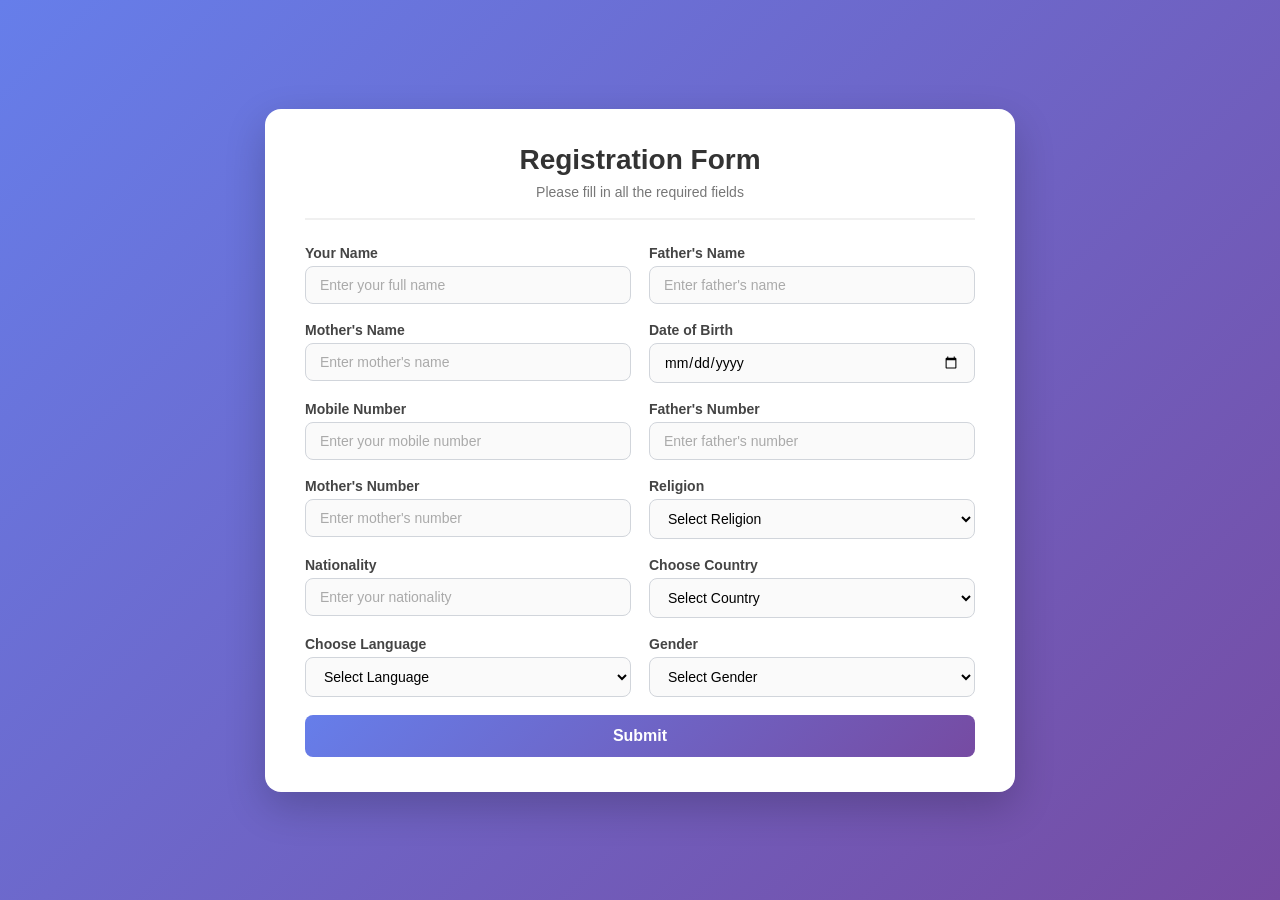
<file: registration-form.html>
<!DOCTYPE html>
<html lang="en">
<head>
    <meta charset="UTF-8" />
    <meta name="viewport" content="width=device-width, initial-scale=1.0" />
    <title>Registration Form</title>
    <link rel="stylesheet" href="registration-style.css">
    <style>
        * {
            margin: 0;
            padding: 0;
            box-sizing: border-box;
            font-family: 'Segoe UI', Tahoma, Geneva, Verdana, sans-serif;
        }

        body {
            background: linear-gradient(135deg, #667eea 0%, #764ba2 100%);
            min-height: 100vh;
            display: flex;
            justify-content: center;
            align-items: center;
            padding: 30px 20px;
        }

        .form-container {
            background: #fff;
            max-width: 750px;
            width: 100%;
            padding: 35px 40px;
            border-radius: 16px;
            box-shadow: 0 15px 40px rgba(0, 0, 0, 0.2);
        }

        .form-container h1 {
            text-align: center;
            font-size: 28px;
            color: #333;
            margin-bottom: 8px;
        }

        .form-container .subtitle {
            text-align: center;
            color: #777;
            font-size: 14px;
            margin-bottom: 25px;
            border-bottom: 2px solid #f0f0f0;
            padding-bottom: 18px;
        }

        .form-row {
            display: flex;
            flex-wrap: wrap;
            gap: 18px;
            margin-bottom: 18px;
        }

        .form-group {
            flex: 1 1 calc(50% - 9px);
            min-width: 200px;
            display: flex;
            flex-direction: column;
        }

        .form-group.full-width {
            flex: 1 1 100%;
        }

        .form-group label {
            font-weight: 600;
            font-size: 14px;
            color: #444;
            margin-bottom: 5px;
        }

        .form-group label span.required {
            color: #e74c3c;
        }

        .form-group input,
        .form-group select {
            padding: 10px 14px;
            border: 1.5px solid #d1d5db;
            border-radius: 8px;
            font-size: 14px;
            transition: border-color 0.3s ease, box-shadow 0.3s ease;
            outline: none;
            background: #fafafa;
        }

        .form-group input:focus,
        .form-group select:focus {
            border-color: #667eea;
            box-shadow: 0 0 0 3px rgba(102, 126, 234, 0.15);
            background: #fff;
        }

        .form-group input::placeholder {
            color: #aaa;
        }

        .btn-row {
            display: flex;
            gap: 15px;
            flex-wrap: wrap;
            margin-top: 10px;
        }

        .btn {
            flex: 1;
            min-width: 120px;
            padding: 12px 20px;
            border: none;
            border-radius: 8px;
            font-size: 16px;
            font-weight: 600;
            cursor: pointer;
            transition: transform 0.2s ease, box-shadow 0.2s ease;
        }

        .btn:hover {
            transform: translateY(-2px);
            box-shadow: 0 6px 18px rgba(0, 0, 0, 0.15);
        }

        .btn:active {
            transform: translateY(0);
        }

        .btn-submit {
            background: linear-gradient(135deg, #667eea, #764ba2);
            color: #fff;
        }

        @media (max-width: 580px) {
            .form-container {
                padding: 25px 18px;
            }

            .form-group {
                flex: 1 1 100%;
            }

            .btn {
                min-width: 100%;
            }
        }
    </style>
</head>
<body>

    <div class="form-container">
        <h1> Registration Form</h1>
        <p class="subtitle">Please fill in all the required fields</p>

        <form id="registrationForm" onsubmit="return handleSubmit(event)">

            
            <div class="form-row">
                <div class="form-group">
                    <label for="name">Your Name <span class="required"></span></label>
                    <input type="text" id="name" name="name" placeholder="Enter your full name" required />
                </div>
                <div class="form-group">
                    <label for="fatherName">Father's Name <span class="required"></span></label>
                    <input type="text" id="fatherName" name="fatherName" placeholder="Enter father's name" required />
                </div>
            </div>

            <!-- Row 2 -->
            <div class="form-row">
                <div class="form-group">
                    <label for="motherName">Mother's Name <span class="required"></span></label>
                    <input type="text" id="motherName" name="motherName" placeholder="Enter mother's name" required />
                </div>
                <div class="form-group">
                    <label for="dob">Date of Birth <span class="required"></span></label>
                    <input type="date" id="dob" name="dob" required />
                </div>
            </div>

        
            <div class="form-row">
                <div class="form-group">
                    <label for="mobile">Mobile Number <span class="required"></span></label>
                    <input type="tel" id="mobile" name="mobile" placeholder="Enter your mobile number" required />
                </div>
                <div class="form-group">
                    <label for="fatherNumber">Father's Number</label>
                    <input type="tel" id="fatherNumber" name="fatherNumber" placeholder="Enter father's number" />
                </div>
            </div>

            
            <div class="form-row">
                <div class="form-group">
                    <label for="motherNumber">Mother's Number</label>
                    <input type="tel" id="motherNumber" name="motherNumber" placeholder="Enter mother's number" />
                </div>
                <div class="form-group">
                    <label for="religion">Religion <span class="required"></span></label>
                    <select id="religion" name="religion" required>
                        <option value="">Select Religion</option>
                        <option value="islam">Islam</option>
                        <option value="hinduism">Hinduism</option>
                        <option value="christianity">Christianity</option>
                        <option value="buddhism">Buddhism</option>
                        <option value="other">Other</option>
                    </select>
                </div>
            </div>

            
            <div class="form-row">
                <div class="form-group">
                    <label for="nationality">Nationality <span class="required"></span></label>
                    <input type="text" id="nationality" name="nationality" placeholder="Enter your nationality" required />
                </div>
                <div class="form-group">
                    <label for="country">Choose Country <span class="required"></span></label>
                    <select id="country" name="country" required>
                        <option value="">Select Country</option>
                        <option value="bangladesh">Bangladesh</option>
                        <option value="india">India</option>
                        <option value="pakistan">Pakistan</option>
                        <option value="canada">Canada</option>
                        <option value="australia">Australia</option>
                        <option value="germany">Germany</option>
                        <option value="france">France</option>
                        <option value="japan">Japan</option>
                        <option value="china">China</option>
                        <option value="other">Other</option>
                    </select>
                </div>
            </div>

            <div class="form-row">
                <div class="form-group">
                    <label for="language">Choose Language <span class="required"></span></label>
                    <select id="language" name="language" required>
                        <option value="">Select Language</option>
                        <option value="bangla">Bangla</option>
                        <option value="english">English</option>
                        <option value="hindi">Hindi</option>
                        <option value="arabic">Arabic</option>
                        <option value="chinese">Chinese</option>
                        <option value="japanese">Japanese</option>
                        <option value="other">Other</option>
                    </select>
                </div>
                <div class="form-group">
                    <label for="gender">Gender <span class="required"></span></label>
                    <select id="gender" name="gender" required>
                        <option value="">Select Gender</option>
                        <option value="male">Male</option>
                        <option value="female">Female</option>
                        <option value="other">Other</option>
                    </select>
                </div>
            </div>
            <div class="btn-row">
                <button type="submit" class="btn btn-submit"> Submit</button>
            </div>

        </form>
    </div>

    <script src="registration-script.js"></script>
    <script>
        function handleSubmit(event) {
            event.preventDefault();

            const form = document.getElementById('registrationForm');

            if (!form.checkValidity()) {
                form.reportValidity();
                return false;
            }

            const name        = document.getElementById('name').value.trim();
            const fatherName  = document.getElementById('fatherName').value.trim();
            const motherName  = document.getElementById('motherName').value.trim();
            const dob         = document.getElementById('dob').value;
            const mobile      = document.getElementById('mobile').value.trim();
            const fatherNum   = document.getElementById('fatherNumber').value.trim();
            const motherNum   = document.getElementById('motherNumber').value.trim();
            const religion    = document.getElementById('religion').value;
            const nationality = document.getElementById('nationality').value.trim();
            const country     = document.getElementById('country').value;
            const language    = document.getElementById('language').value;
            const gender      = document.getElementById('gender').value;

            const summary =
                ` Registration Successful!\n\n` +
                `Name            : ${name}\n` +
                `Father's Name   : ${fatherName}\n` +
                `Mother's Name   : ${motherName}\n` +
                `Date of Birth   : ${dob}\n` +
                `Mobile          : ${mobile}\n` +
                `Father's Number : ${fatherNum || '—'}\n` +
                `Mother's Number : ${motherNum || '—'}\n` +
                `Religion        : ${religion}\n` +
                `Nationality     : ${nationality}\n` +
                `Country         : ${country}\n` +
                `Language        : ${language}\n` +
                `Gender          : ${gender}`;

            alert(summary);
            return false;
        }

    </script>

</body>
</html>
</file>
<file: registration-style.css>
@keyframes fadeIn {
  from { opacity: 0; transform: translateY(20px); }
  to   { opacity: 1; transform: translateY(0); }
}

.form-container {
  animation: fadeIn 0.8s ease-out;
}
</file>
